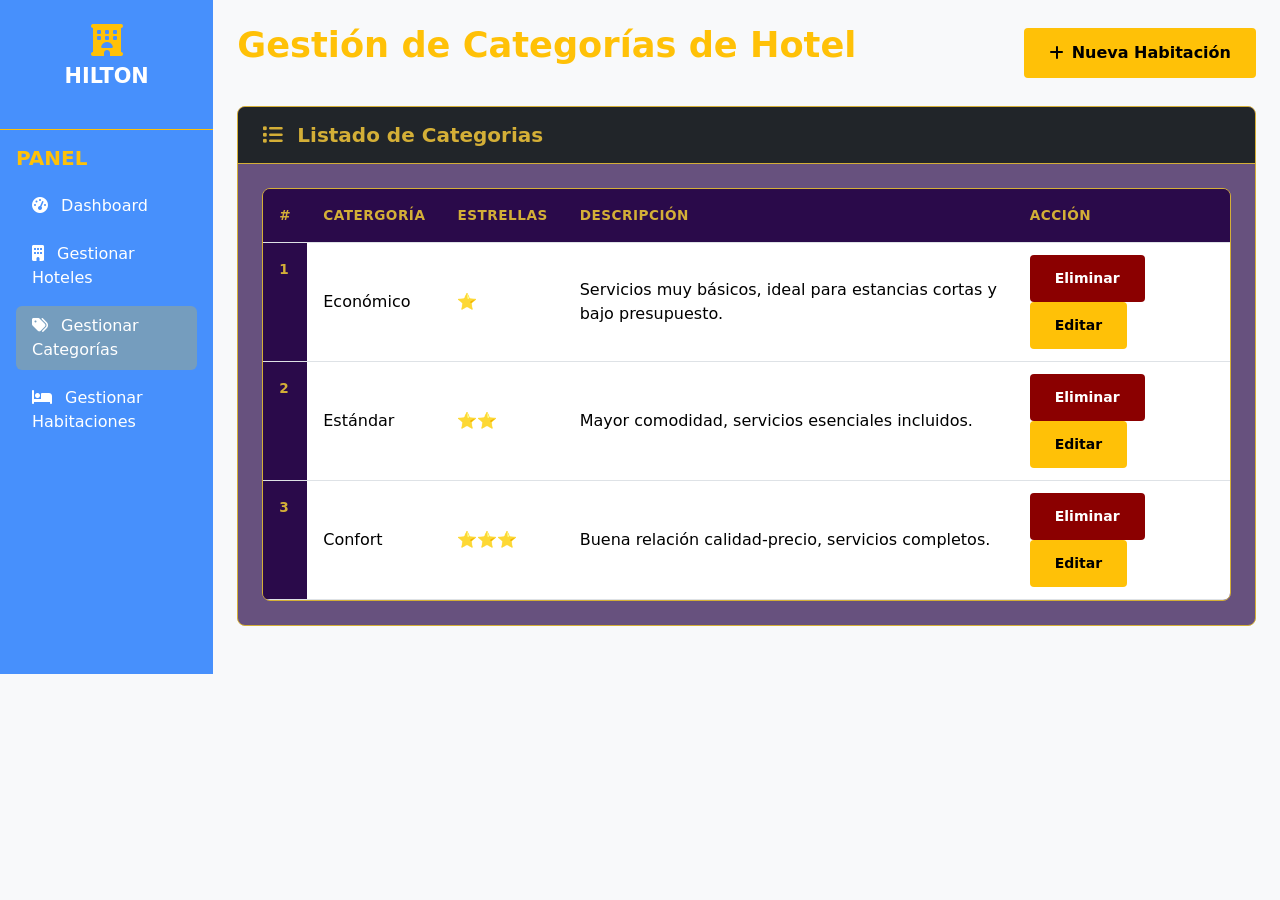
<file: categorias_hotel.html>
<!DOCTYPE html>
<html lang="en">
<head>
    <meta charset="UTF-8">
    <meta name="viewport" content="width=device-width, initial-scale=1.0">
    <title>Gestión de Categorías de Hotel</title>
    <link href="https://cdn.jsdelivr.net/npm/bootstrap@5.3.3/dist/css/bootstrap.min.css" rel="stylesheet">
    <link rel="stylesheet" href="https://cdnjs.cloudflare.com/ajax/libs/font-awesome/6.4.0/css/all.min.css">
    <link rel="stylesheet" href="./css/estilos.css">
</head>
<body class="bg-light">
    <div class="container-fluid">
        <div class="row">
            <!-- Sidebar -->
            <div class="col-md-3 col-lg-2 d-md-block bg-primary bg-opacity-75 p-0">
                <div class="d-flex flex-column h-100">
                    <div class="text-center p-4 border-bottom border-warning">
                        <i class="fas fa-hotel fa-2x text-warning mb-2"></i>
                        <h4 class="text-white">HILTON</h4>
                    </div>
                    
                    <div class="p-3 flex-grow-1">
                        <h5 class="text-warning mb-3">PANEL</h5>
                        <ul class="nav flex-column">
                            <li class="nav-item mb-2">
                                <a class="nav-link text-white" href="./PanelAdministrativo.html">
                                    <i class="fas fa-tachometer-alt me-2"></i> Dashboard
                                </a>
                            </li>
                            <li class="nav-item mb-2">
                                <a class="nav-link text-white" href="./Gestion Hoteles.html">
                                    <i class="fas fa-building me-2"></i> Gestionar Hoteles
                                </a>
                            </li>
                            <li class="nav-item mb-2">
                                <a class="nav-link text-white active bg-warning bg-opacity-25 rounded" href="#">
                                    <i class="fas fa-tags me-2"></i> Gestionar Categorías
                                </a>
                            </li>
                            <li class="nav-item mb-2">
                                <a class="nav-link text-white" href="./habitacion.html">
                                    <i class="fas fa-bed me-2"></i> Gestionar Habitaciones
                                </a>
                            </li>
                        </ul>
                    </div>
                </div>
            </div>

            <!-- Main Content -->
            <div class="col-md-9 col-lg-10 p-4">
                <div class="d-flex justify-content-between align-items-center mb-4">
                    <h1 class="text-warning">Gestión de Categorías de Hotel</h1>
                    <button class="btn btn-warning" data-bs-toggle="modal" data-bs-target="#nuevoHotelModal">
                        <i class="fas fa-plus me-2"></i> Nueva Habitación
                    </button>
                </div>

                <!-- Tabla de Categoria de Hoteles -->
                <div class="card">
                    <div class="card-header bg-dark text-white">
                        <h5 class="mb-0"><i class="fas fa-list me-2"></i> Listado de Categorias</h5>
                    </div>
                    <div class="card-body">
                        <div class="table-responsive">

                            <table class="table">
                            <thead class="thead-dark">
                                <tr>
                                    <th scope="col">#</th>
                                    <th scope="col">Catergoría</th>
                                    <th scope="col">Estrellas</th>
                                    <th scope="col">Descripción</th>
                                    <th scope="col">Acción</th>
                                </tr>
                            </thead>
                            <tbody>
                                <tr>
                                    <th scope="row">1</th>
                                    <td>Económico</td>
                                    <td>⭐</td>
                                    <td>Servicios muy básicos, ideal para estancias cortas y bajo presupuesto.</td>
                                    <td>
                                        <button type="submit" class="btn btn-danger btn-sm">Eliminar</button>
                                        <button type="submit" class="btn btn-warning btn-sm">Editar</button>
                                    </td>
                                </tr>
                                <tr>
                                    <th scope="row">2</th>
                                    <td>Estándar</td>
                                    <td>⭐⭐</td>
                                    <td>Mayor comodidad, servicios esenciales incluidos.</td>
                                    <td>
                                        <button type="submit" class="btn btn-danger btn-sm">Eliminar</button>
                                        <button type="submit" class="btn btn-warning btn-sm">Editar</button>
                                    </td>
                                </tr>
                                <tr>
                                    <th scope="row">3</th>
                                    <td>Confort</td>
                                    <td>⭐⭐⭐</td>
                                    <td>Buena relación calidad-precio, servicios completos.</td>
                                    <td>
                                        <button type="submit" class="btn btn-danger btn-sm">Eliminar</button>
                                        <button type="submit" class="btn btn-warning btn-sm">Editar</button>
                                    </td>
                                </tr>
                            </tbody>
                            </table>
                        </div>                        
                    </div>
                </div>
            </div>
        </div>
    </div>

            <!-- Formulario -->
    <div class="modal fade" id="nuevoHotelModal" tabindex="-1" aria-hidden="true">
        <div class="modal-dialog modal-lg">
            <div class="modal-content">
                <div class="modal-header bg-dark text-white">
                    <h5 class="modal-title">
                        <i class="fas fa-plus-circle me-2"></i> Nueva Habitación
                    </h5>
                    <button type="button" class="btn-close btn-close-white" data-bs-dismiss="modal" aria-label="Close"></button>
                </div>
                <div class="modal-body">
                    <form>
            <div class="mb-3 col-md-5">
                <label for="nombreCategoria" class="form-label">Nombre de Categoría</label>
                <input type="text" class="form-control" id="nombreCategoria" required>
            </div>
            <div class="mb-3 col-md-5">
                <label for="estrellas" class="form-label">Cantidad de Estrellas</label>
                <input type="text" class="form-control" id="cantidadEstrellas" required>
            </div>
            <div class="mb-3">
                <label for="descripcionCategoria" class="form-label">Descripción</label>
                <textarea class="form-control" id="descripcionCategoria" rows="3" required></textarea>
            </div>
        </form>
                </div>
                <div class="modal-footer">
                    <button type="button" class="btn btn-secondary" data-bs-dismiss="modal">
                        <i class="fas fa-times me-1"></i> Cancelar
                    </button>
                    <button type="button" class="btn btn-warning">
                        <i class="fas fa-save me-1"></i> Guardar Hotel
                    </button>
                </div>
            </div>
        </div>
    </div>

<script src="https://cdn.jsdelivr.net/npm/bootstrap@5.3.6/dist/js/bootstrap.bundle.min.js" integrity="sha384-j1CDi7MgGQ12Z7Qab0qlWQ/Qqz24Gc6BM0thvEMVjHnfYGF0rmFCozFSxQBxwHKO" crossorigin="anonymous"></script>
</body>
</html>
</file>
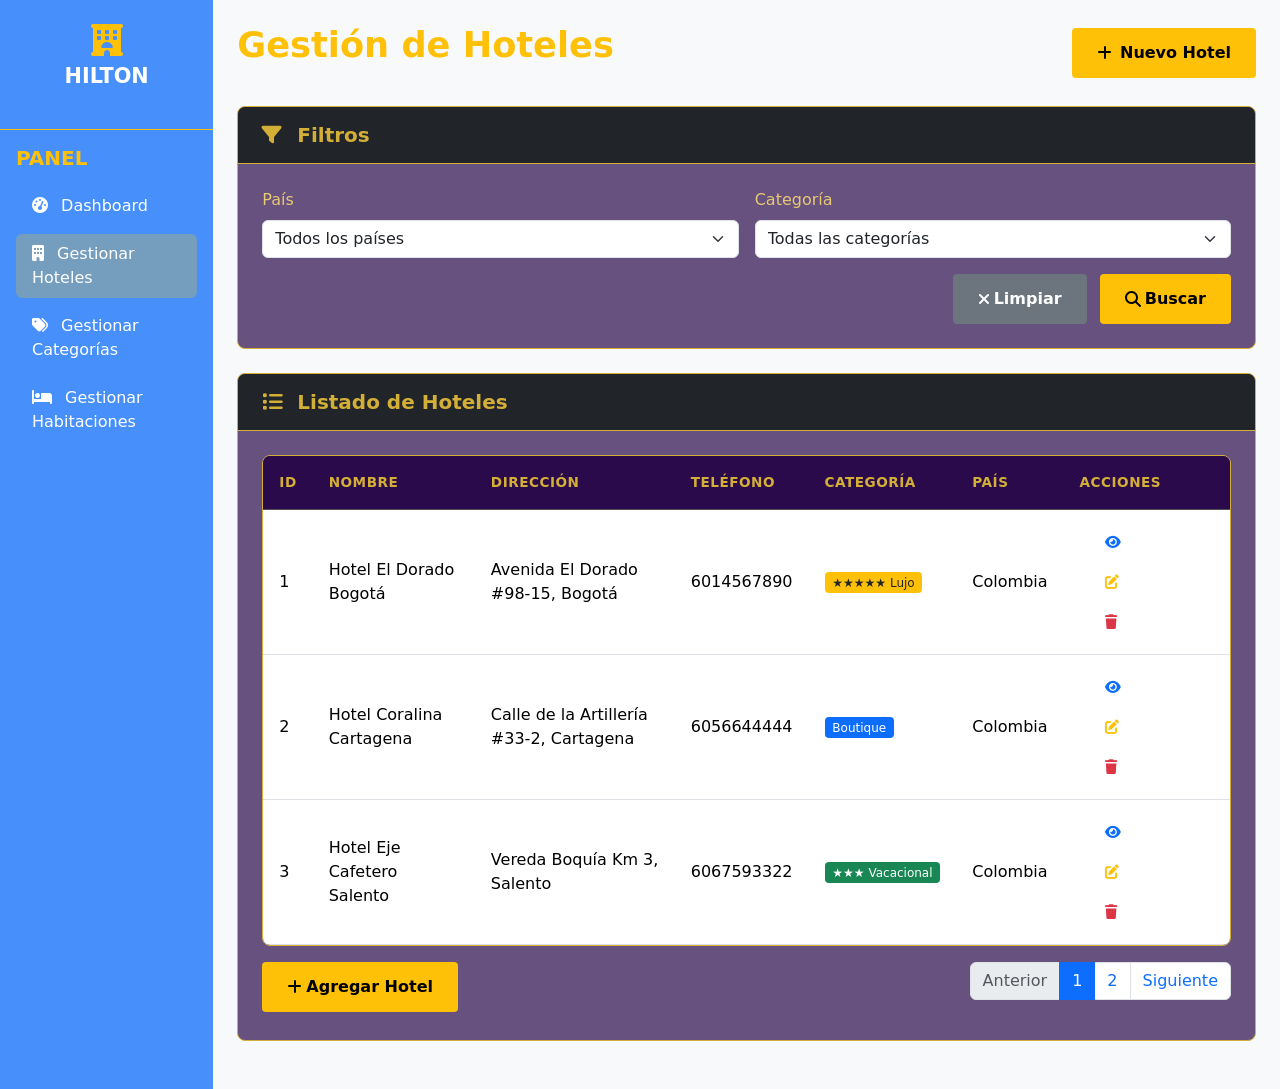
<file: Gestion Hoteles.html>
<!DOCTYPE html>
<html lang="es">
<head>
    <meta charset="UTF-8">
    <meta name="viewport" content="width=device-width, initial-scale=1.0">
    <title>Gestión de Hoteles - Hilton</title>
    <link href="https://cdn.jsdelivr.net/npm/bootstrap@5.3.3/dist/css/bootstrap.min.css" rel="stylesheet">
    <link rel="stylesheet" href="https://cdnjs.cloudflare.com/ajax/libs/font-awesome/6.4.0/css/all.min.css">
    <link rel="stylesheet" href="./css/estilos.css">
</head>
<body class="bg-light">
    <div class="container-fluid">
        <div class="row">
            <!-- Sidebar -->
            <div class="col-md-3 col-lg-2 d-md-block bg-primary bg-opacity-75 p-0">
                <div class="d-flex flex-column h-100">
                    <div class="text-center p-4 border-bottom border-warning">
                        <i class="fas fa-hotel fa-2x text-warning mb-2"></i>
                        <h4 class="text-white">HILTON</h4>
                    </div>
                    
                    <div class="p-3 flex-grow-1">
                        <h5 class="text-warning mb-3">PANEL</h5>
                        <ul class="nav flex-column">
                            <li class="nav-item mb-2">
                                <a class="nav-link text-white" href="./PanelAdministrativo.html">
                                    <i class="fas fa-tachometer-alt me-2"></i> Dashboard
                                </a>
                            </li>
                            <li class="nav-item mb-2">
                                <a class="nav-link text-white active bg-warning bg-opacity-25 rounded" href="#">
                                    <i class="fas fa-building me-2"></i> Gestionar Hoteles
                                </a>
                            </li>
                            <li class="nav-item mb-2">
                                <a class="nav-link text-white" href="./categorias_hotel.html">
                                    <i class="fas fa-tags me-2"></i> Gestionar Categorías
                                </a>
                            </li>
                            <li class="nav-item mb-2">
                                <a class="nav-link text-white" href="./habitacion.html">
                                    <i class="fas fa-bed me-2"></i> Gestionar Habitaciones
                                </a>
                            </li>
                        </ul>
                    </div>
                </div>
            </div>

            <!-- Main Content -->
            <div class="col-md-9 col-lg-10 p-4">
                <div class="d-flex justify-content-between align-items-center mb-4">
                    <h1 class="text-warning">Gestión de Hoteles</h1>
                    <button class="btn btn-warning" data-bs-toggle="modal" data-bs-target="#nuevoHotelModal">
                        <i class="fas fa-plus me-2"></i> Nuevo Hotel
                    </button>
                </div>

                <!-- Filtros -->
                <div class="card mb-4">
                    <div class="card-header bg-dark text-white">
                        <h5 class="mb-0"><i class="fas fa-filter me-2"></i> Filtros</h5>
                    </div>
                    <div class="card-body">
                        <form class="row g-3">
                            <div class="col-md-6">
                                <label for="paisFilter" class="form-label">País</label>
                                <select class="form-select" id="paisFilter">
                                    <option value="" selected>Todos los países</option>
                                    <option value="CO">Colombia</option>
                                    <option value="US">Estados Unidos</option>
                                    <option value="ES">España</option>
                                    <option value="MX">México</option>
                                    <option value="AR">Argentina</option>
                                </select>
                            </div>
                            <div class="col-md-6">
                                <label for="categoriaFilter" class="form-label">Categoría</label>
                                <select class="form-select" id="categoriaFilter">
                                    <option value="" selected>Todas las categorías</option>
                                    <option value="1">Lujo (★★★★★)</option>
                                    <option value="2">Boutique</option>
                                    <option value="3">Business (★★★★)</option>
                                    <option value="4">Vacacional (★★★)</option>
                                </select>
                            </div>
                            <div class="col-12 text-end">
                                <button type="reset" class="btn btn-secondary me-2">
                                    <i class="fas fa-times me-1"></i> Limpiar
                                </button>
                                <button type="submit" class="btn btn-warning">
                                    <i class="fas fa-search me-1"></i> Buscar
                                </button>
                            </div>
                        </form>
                    </div>
                </div>

                <!-- Tabla de Hoteles -->
                <div class="card">
                    <div class="card-header bg-dark text-white">
                        <h5 class="mb-0"><i class="fas fa-list me-2"></i> Listado de Hoteles</h5>
                    </div>
                    <div class="card-body">
                        <div class="table-responsive">
                            <table class="table table-hover">
                                <thead class="table-dark">
                                    <tr>
                                        <th>ID</th>
                                        <th>Nombre</th>
                                        <th>Dirección</th>
                                        <th>Teléfono</th>
                                        <th>Categoría</th>
                                        <th>País</th>
                                        <th>Acciones</th>
                                    </tr>
                                </thead>
                                <tbody>
                                    <tr>
                                        <td>1</td>
                                        <td>Hotel El Dorado Bogotá</td>
                                        <td>Avenida El Dorado #98-15, Bogotá</td>
                                        <td>6014567890</td>
                                        <td><span class="badge bg-warning text-dark">★★★★★ Lujo</span></td>
                                        <td>Colombia</td>
                                        <td>
                                            <button class="btn btn-sm btn-outline-primary">
                                                <i class="fas fa-eye"></i>
                                            </button>
                                            <button class="btn btn-sm btn-outline-warning">
                                                <i class="fas fa-edit"></i>
                                            </button>
                                            <button class="btn btn-sm btn-outline-danger">
                                                <i class="fas fa-trash"></i>
                                            </button>
                                        </td>
                                    </tr>
                                    <tr>
                                        <td>2</td>
                                        <td>Hotel Coralina Cartagena</td>
                                        <td>Calle de la Artillería #33-2, Cartagena</td>
                                        <td>6056644444</td>
                                        <td><span class="badge bg-primary">Boutique</span></td>
                                        <td>Colombia</td>
                                        <td>
                                            <button class="btn btn-sm btn-outline-primary">
                                                <i class="fas fa-eye"></i>
                                            </button>
                                            <button class="btn btn-sm btn-outline-warning">
                                                <i class="fas fa-edit"></i>
                                            </button>
                                            <button class="btn btn-sm btn-outline-danger">
                                                <i class="fas fa-trash"></i>
                                            </button>
                                        </td>
                                    </tr>
                                    <tr>
                                        <td>3</td>
                                        <td>Hotel Eje Cafetero Salento</td>
                                        <td>Vereda Boquía Km 3, Salento</td>
                                        <td>6067593322</td>
                                        <td><span class="badge bg-success">★★★ Vacacional</span></td>
                                        <td>Colombia</td>
                                        <td>
                                            <button class="btn btn-sm btn-outline-primary">
                                                <i class="fas fa-eye"></i>
                                            </button>
                                            <button class="btn btn-sm btn-outline-warning">
                                                <i class="fas fa-edit"></i>
                                            </button>
                                            <button class="btn btn-sm btn-outline-danger">
                                                <i class="fas fa-trash"></i>
                                            </button>
                                        </td>
                                    </tr>
                                </tbody>
                            </table>
                        </div>
                        
                        <div class="d-flex justify-content-between mt-3">
                            <div>
                                <button class="btn btn-warning" data-bs-toggle="modal" data-bs-target="#nuevoHotelModal">
                                    <i class="fas fa-plus me-1"></i> Agregar Hotel
                                </button>
                            </div>
                            <nav>
                                <ul class="pagination">
                                    <li class="page-item disabled">
                                        <a class="page-link" href="#">Anterior</a>
                                    </li>
                                    <li class="page-item active"><a class="page-link" href="#">1</a></li>
                                    <li class="page-item"><a class="page-link" href="#">2</a></li>
                                    <li class="page-item">
                                        <a class="page-link" href="#">Siguiente</a>
                                    </li>
                                </ul>
                            </nav>
                        </div>
                    </div>
                </div>
            </div>
        </div>
    </div>

    <!-- Modal Nuevo Hotel -->
    <div class="modal fade" id="nuevoHotelModal" tabindex="-1" aria-hidden="true">
        <div class="modal-dialog modal-lg">
            <div class="modal-content">
                <div class="modal-header bg-dark text-white">
                    <h5 class="modal-title">
                        <i class="fas fa-plus-circle me-2"></i> Nuevo Hotel
                    </h5>
                    <button type="button" class="btn-close btn-close-white" data-bs-dismiss="modal" aria-label="Close"></button>
                </div>
                <div class="modal-body">
                    <form class="row g-3">
                        <div class="col-md-6">
                            <label for="nombreHotel" class="form-label">Nombre</label>
                            <input type="text" class="form-control" id="nombreHotel" required>
                        </div>
                        <div class="col-md-6">
                            <label for="direccionHotel" class="form-label">Dirección</label>
                            <input type="text" class="form-control" id="direccionHotel" required>
                        </div>
                        <div class="col-md-4">
                            <label for="telefonoHotel" class="form-label">Teléfono</label>
                            <input type="tel" class="form-control" id="telefonoHotel" required>
                        </div>
                        <div class="col-md-4">
                            <label for="anioHotel" class="form-label">Año de Construcción</label>
                            <input type="number" class="form-control" id="anioHotel" min="1900" max="2099">
                        </div>
                        <div class="col-md-4">
                            <label for="paisHotel" class="form-label">País</label>
                            <select class="form-select" id="paisHotel" required>
                                <option value="" selected disabled>Seleccionar país</option>
                                <option value="CO">Colombia</option>
                                <option value="US">Estados Unidos</option>
                                <option value="ES">España</option>
                                <option value="MX">México</option>
                                <option value="AR">Argentina</option>
                            </select>
                        </div>
                        <div class="col-md-12">
                            <label for="categoriaHotel" class="form-label">Categoría</label>
                            <select class="form-select" id="categoriaHotel" required>
                                <option value="" selected disabled>Seleccionar categoría</option>
                                <option value="1">★★★★★ Lujo</option>
                                <option value="2">Boutique</option>
                                <option value="3">★★★★ Business</option>
                                <option value="4">★★★ Vacacional</option>
                            </select>
                        </div>
                    </form>
                </div>
                <div class="modal-footer">
                    <button type="button" class="btn btn-secondary" data-bs-dismiss="modal">
                        <i class="fas fa-times me-1"></i> Cancelar
                    </button>
                    <button type="button" class="btn btn-warning">
                        <i class="fas fa-save me-1"></i> Guardar Hotel
                    </button>
                </div>
            </div>
        </div>
    </div>

    <script src="https://cdn.jsdelivr.net/npm/bootstrap@5.3.3/dist/js/bootstrap.bundle.min.js"></script>
</body>
</html>
</file>
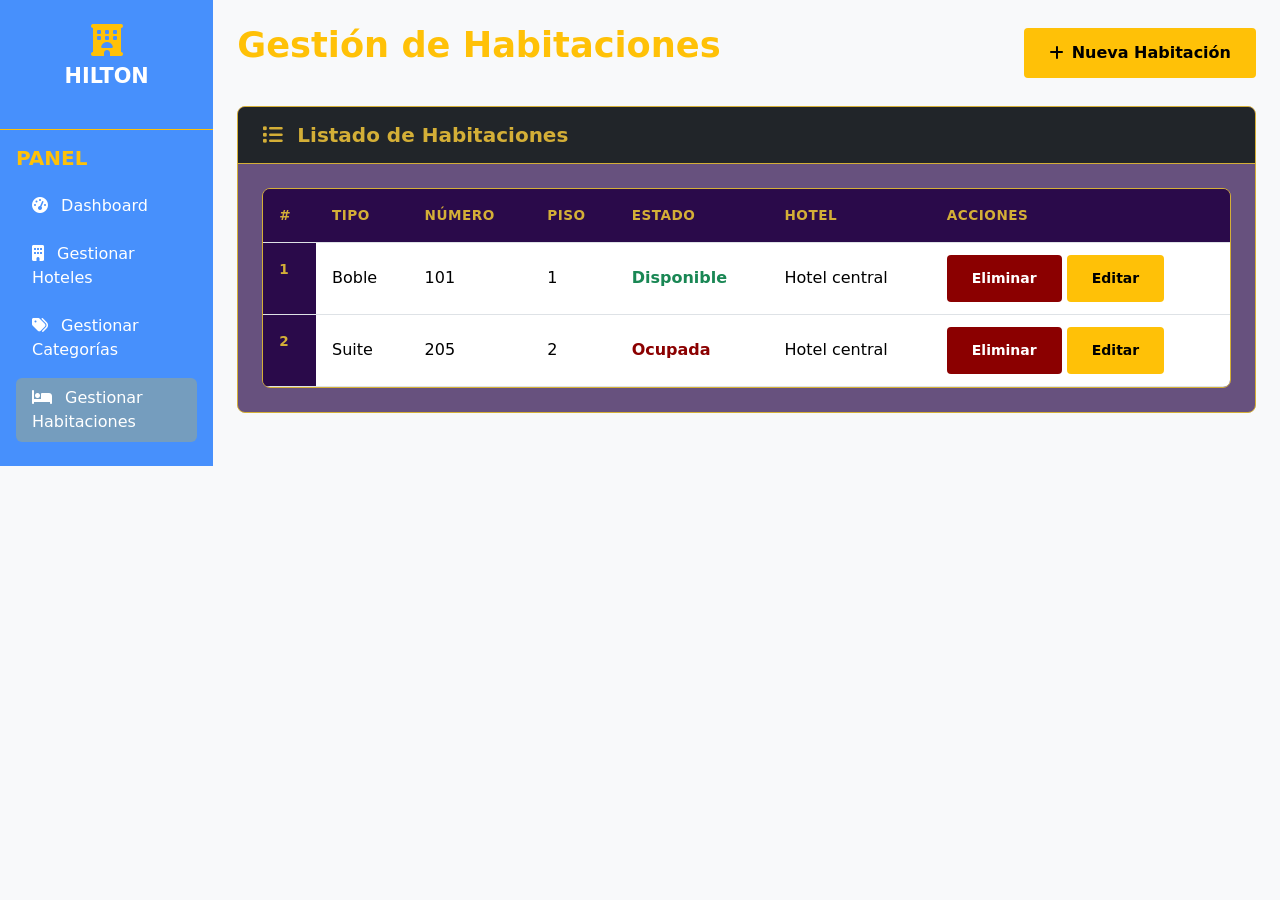
<file: habitacion.html>
<!DOCTYPE html>
<html lang="en">
<head>
    <meta charset="UTF-8">
    <meta name="viewport" content="width=device-width, initial-scale=1.0">
    <title>Gestión de Categorías de Hotel</title>
    <link href="https://cdn.jsdelivr.net/npm/bootstrap@5.3.3/dist/css/bootstrap.min.css" rel="stylesheet">
    <link rel="stylesheet" href="https://cdnjs.cloudflare.com/ajax/libs/font-awesome/6.4.0/css/all.min.css">
    <link rel="stylesheet" href="./css/estilos.css">
</head>
<body class="bg-light">
    <div class="container-fluid">
        <div class="row">
            <!-- Sidebar -->
            <div class="col-md-3 col-lg-2 d-md-block bg-primary bg-opacity-75 p-0">
                <div class="d-flex flex-column h-100">
                    <div class="text-center p-4 border-bottom border-warning">
                        <i class="fas fa-hotel fa-2x text-warning mb-2"></i>
                        <h4 class="text-white">HILTON</h4>
                    </div>
                    
                    <div class="p-3 flex-grow-1">
                        <h5 class="text-warning mb-3">PANEL</h5>
                        <ul class="nav flex-column">
                            <li class="nav-item mb-2">
                                <a class="nav-link text-white" href="./PanelAdministrativo.html">
                                    <i class="fas fa-tachometer-alt me-2"></i> Dashboard
                                </a>
                            </li>
                            <li class="nav-item mb-2">
                                <a class="nav-link text-white" href="./Gestion Hoteles.html">
                                    <i class="fas fa-building me-2"></i> Gestionar Hoteles
                                </a>
                            </li>
                            <li class="nav-item mb-2">
                                <a class="nav-link text-white" href="./categorias_hotel.html">
                                    <i class="fas fa-tags me-2"></i> Gestionar Categorías
                                </a>
                            </li>
                            <li class="nav-item mb-2">
                                <a class="nav-link text-white active bg-warning bg-opacity-25 rounded" href="#">
                                    <i class="fas fa-bed me-2"></i> Gestionar Habitaciones
                                </a>
                            </li>
                        </ul>
                    </div>
                </div>
            </div>

            <!-- Main Content -->
            <div class="col-md-9 col-lg-10 p-4">
                <div class="d-flex justify-content-between align-items-center mb-4">
                    <h1 class="text-warning">Gestión de Habitaciones</h1>
                    <button class="btn btn-warning" data-bs-toggle="modal" data-bs-target="#nuevoHotelModal">
                        <i class="fas fa-plus me-2"></i> Nueva Habitación
                    </button>
                </div>

                <!-- Tabla de Habitaciones -->
                <div class="card">
                    <div class="card-header bg-dark text-white">
                        <h5 class="mb-0"><i class="fas fa-list me-2"></i> Listado de Habitaciones</h5>
                    </div>
                    <div class="card-body">
                        <div class="table-responsive">
                            <table class="table">
                            <thead class="thead-dark">
                                <tr>
                                    <th scope="col">#</th>
                                    <th scope="col">Tipo</th>
                                    <th scope="col">Número</th>
                                    <th scope="col">Piso</th>
                                    <th scope="col">Estado</th>
                                    <th scope="col">Hotel</th>
                                    <th scope="col">Acciones</th>
                                </tr>
                            </thead>
                            <tbody>
                                <tr>
                                    <th scope="row">1</th>
                                    <td>Boble</td>
                                    <td>101</td>
                                    <td>1</td>
                                    <td class="text-success fw-bold">Disponible</td>
                                    <td>Hotel central</td>
                                    <td>
                                        <button type="submit" class="btn btn-danger btn-sm">Eliminar</button>
                                        <button type="submit" class="btn btn-warning btn-sm">Editar</button>
                                    </td>
                                </tr>
                                <tr>
                                    <th scope="row">2</th>
                                    <td>Suite</td>
                                    <td>205</td>
                                    <td>2</td>
                                    <td class="text-danger fw-bold">Ocupada</td>
                                    <td>Hotel central</td>
                                    <td>
                                        <button type="submit" class="btn btn-danger btn-sm">Eliminar</button>
                                        <button type="submit" class="btn btn-warning btn-sm">Editar</button>
                                    </td>
                                </tr>
                            </tbody>
                            </table>
                        </div>
                        
                    </div>
                </div>
            </div>
        </div>
    </div>

        <!-- Formulario -->
    <div class="modal fade" id="nuevoHotelModal" tabindex="-1" aria-hidden="true">
        <div class="modal-dialog modal-lg">
            <div class="modal-content">
                <div class="modal-header bg-dark text-white">
                    <h5 class="modal-title">
                        <i class="fas fa-plus-circle me-2"></i> Nueva Habitación
                    </h5>
                    <button type="button" class="btn-close btn-close-white" data-bs-dismiss="modal" aria-label="Close"></button>
                </div>
                <div class="modal-body">
                    <form>
                        <div class="row">            
                            <div class="mb-3 col-md-4">
                            <label for="tipo" class="form-label">Tipo</label>
                            <input type="text" class="form-control" id="tipo" required>
                        </div>
                        <div class="mb-3 col-md-4">
                            <label for="numeroHabitacion" class="form-label">Numero de Habitación</label>
                            <input type="text" class="form-control" id="numeroHabitacion" required>
                        </div>  
                        <div class="mb-3 col-md-4">
                            <label for="piso" class="form-label">Piso</label>
                            <input type="text" class="form-control" id="piso" required>
                        </div>
                        <div class="mb-3 col-md-4">
                            <label class="form-label">Estado</label>
                            <select class="form-select" required>
                                <option value="disponible">Disponible</option>
                                <option value="ocupada">Ocupada</option>
                            </select>
                        </div>
                        <div class="mb-3 col-md-4">
                            <label class="form-label">Hotel</label>
                            <select class="form-select" required>
                                <option>Hotel central</option>
                                <option>Hotel Boutique</option>
                            </select>
                        </div>
                    </div>
        </form>
                </div>
                <div class="modal-footer">
                    <button type="button" class="btn btn-secondary" data-bs-dismiss="modal">
                        <i class="fas fa-times me-1"></i> Cancelar
                    </button>
                    <button type="button" class="btn btn-warning">
                        <i class="fas fa-save me-1"></i> Guardar Hotel
                    </button>
                </div>
            </div>
        </div>
    </div>

    <!-- formulario para crear/editar -->
    <div id="formularioHabitacion"  class="card p-4 mt-4" style="display: none;">
        <h4>Nueva Habitación</h4>
        <form>
            <div class="row">            
                <div class="mb-3 col-md-4">
                    <label for="tipo" class="form-label">Tipo</label>
                    <input type="text" class="form-control" id="tipo" required>
                </div>
                <div class="mb-3 col-md-4">
                    <label for="numeroHabitacion" class="form-label">Numero de Habitación</label>
                    <input type="text" class="form-control" id="numeroHabitacion" required>
                </div>  
                <div class="mb-3 col-md-4">
                    <label for="piso" class="form-label">Piso</label>
                    <input type="text" class="form-control" id="piso" required>
                </div>
                    <div class="mb-3 col-md-4">
                        <label class="form-label">Estado</label>
                        <select class="form-select" required>
                            <option value="disponible">Disponible</option>
                            <option value="ocupada">Ocupada</option>
                        </select>
                    </div>
                    <div class="mb-3 col-md-4">
                        <label class="form-label">Hotel</label>
                        <select class="form-select" required>
                            <option>Hotel central</option>
                            <option>Hotel Boutique</option>
                        </select>
                    </div>
                </div>
            <button type="submit" class="btn btn-success">Guardar</button>
            <button type="button" class="btn btn-secondary" onclick="ocultarFormulario()">Cancelar</button>
        </form>
    </div>

        
<script src="https://cdn.jsdelivr.net/npm/bootstrap@5.3.6/dist/js/bootstrap.bundle.min.js" integrity="sha384-j1CDi7MgGQ12Z7Qab0qlWQ/Qqz24Gc6BM0thvEMVjHnfYGF0rmFCozFSxQBxwHKO" crossorigin="anonymous"></script>
</body>
</html>
</file>
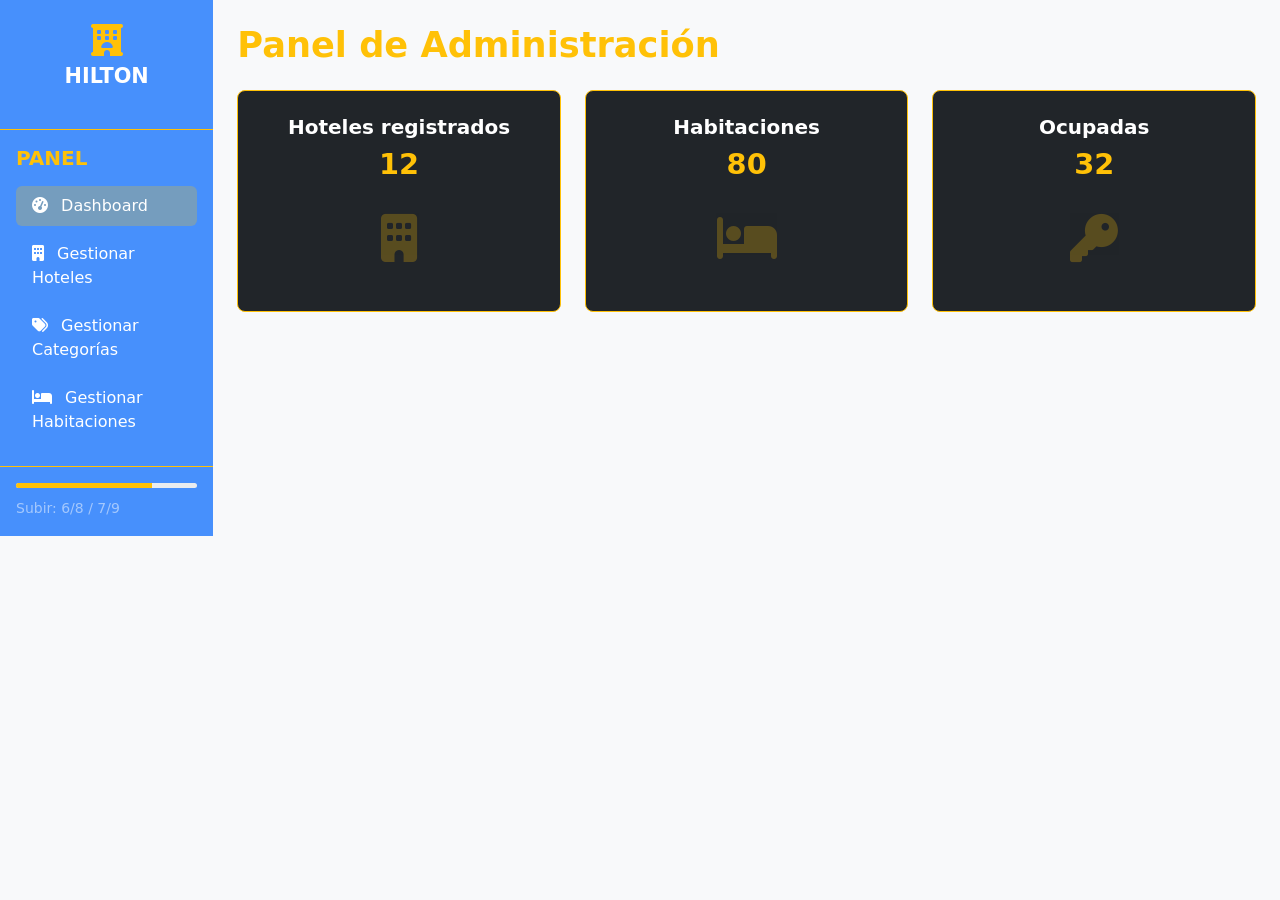
<file: PanelAdministrativo.html>
<!DOCTYPE html>
<html lang="es">
<head>
    <meta charset="UTF-8">
    <meta name="viewport" content="width=device-width, initial-scale=1.0">
    <title>Panel de Administración - Hilton</title>
    <link href="https://cdn.jsdelivr.net/npm/bootstrap@5.3.3/dist/css/bootstrap.min.css" rel="stylesheet">
    <link rel="stylesheet" href="https://cdnjs.cloudflare.com/ajax/libs/font-awesome/6.4.0/css/all.min.css">
    <link rel="stylesheet" href="./css/estilos.css">
</head>
<body class="bg-light">

    <div class="container-fluid">
        <div class="row">
            <!-- Sidebar -->
            <div class="col-md-3 col-lg-2 d-md-block bg-primary bg-opacity-75 p-0">
                <div class="d-flex flex-column h-100">
                    <div class="text-center p-4 border-bottom border-warning">
                        <i class="fas fa-hotel fa-2x text-warning mb-2"></i>
                        <h4 class="text-white">HILTON</h4>
                    </div>
                    
                    <div class="p-3 flex-grow-1">
                        <h5 class="text-warning mb-3">PANEL</h5>
                        <ul class="nav flex-column">
                            <li class="nav-item mb-2">
                                <a class="nav-link text-white active bg-warning bg-opacity-25 rounded" href="#">
                                    <i class="fas fa-tachometer-alt me-2"></i> Dashboard
                                </a>
                            </li>
                            <li class="nav-item mb-2">
                                <a class="nav-link text-white" href="./Gestion Hoteles.html">
                                    <i class="fas fa-building me-2"></i> Gestionar Hoteles
                                </a>
                            </li>
                            <li class="nav-item mb-2">
                                <a class="nav-link text-white" href="./categorias_hotel.html">
                                    <i class="fas fa-tags me-2"></i> Gestionar Categorías
                                </a>
                            </li>
                            <li class="nav-item mb-2">
                                <a class="nav-link text-white" href="./habitacion.html">
                                    <i class="fas fa-bed me-2"></i> Gestionar Habitaciones
                                </a>
                            </li>
                        </ul>
                    </div>
                    
                    <div class="p-3 border-top border-warning">
                        <div class="progress mb-2" style="height: 5px;">
                            <div class="progress-bar bg-warning" style="width: 75%"></div>
                        </div>
                        <small class="text-white-50">Subir: 6/8 / 7/9</small>
                    </div>
                </div>
            </div>

            <!-- Main Content -->
            <div class="col-md-9 col-lg-10 p-4">
                <h1 class="text-warning mb-4">Panel de Administración</h1>
                
                <!-- Stats Cards -->
                <div class="row g-4 mb-4">
                    <div class="col-md-4">
                        <div class="card bg-dark border-warning h-100">
                            <div class="card-body text-center">
                                <h5 class="card-title text-white">Hoteles registrados</h5>
                                <h2 class="text-warning">12</h2>
                                <i class="fas fa-building fa-3x text-warning opacity-25 mt-3"></i>
                            </div>
                        </div>
                    </div>
                    
                    <div class="col-md-4">
                        <div class="card bg-dark border-warning h-100">
                            <div class="card-body text-center">
                                <h5 class="card-title text-white">Habitaciones</h5>
                                <h2 class="text-warning">80</h2>
                                <i class="fas fa-bed fa-3x text-warning opacity-25 mt-3"></i>
                            </div>
                        </div>
                    </div>
                    
                    <div class="col-md-4">
                        <div class="card bg-dark border-warning h-100">
                            <div class="card-body text-center">
                                <h5 class="card-title text-white">Ocupadas</h5>
                                <h2 class="text-warning">32</h2>
                                <i class="fas fa-key fa-3x text-warning opacity-25 mt-3"></i>
                            </div>
                        </div>
                    </div>
                </div>
    
            </div>
        </div>
    </div>

    <script src="https://cdn.jsdelivr.net/npm/bootstrap@5.3.3/dist/js/bootstrap.bundle.min.js"></script>
</body>
</html>
</file>
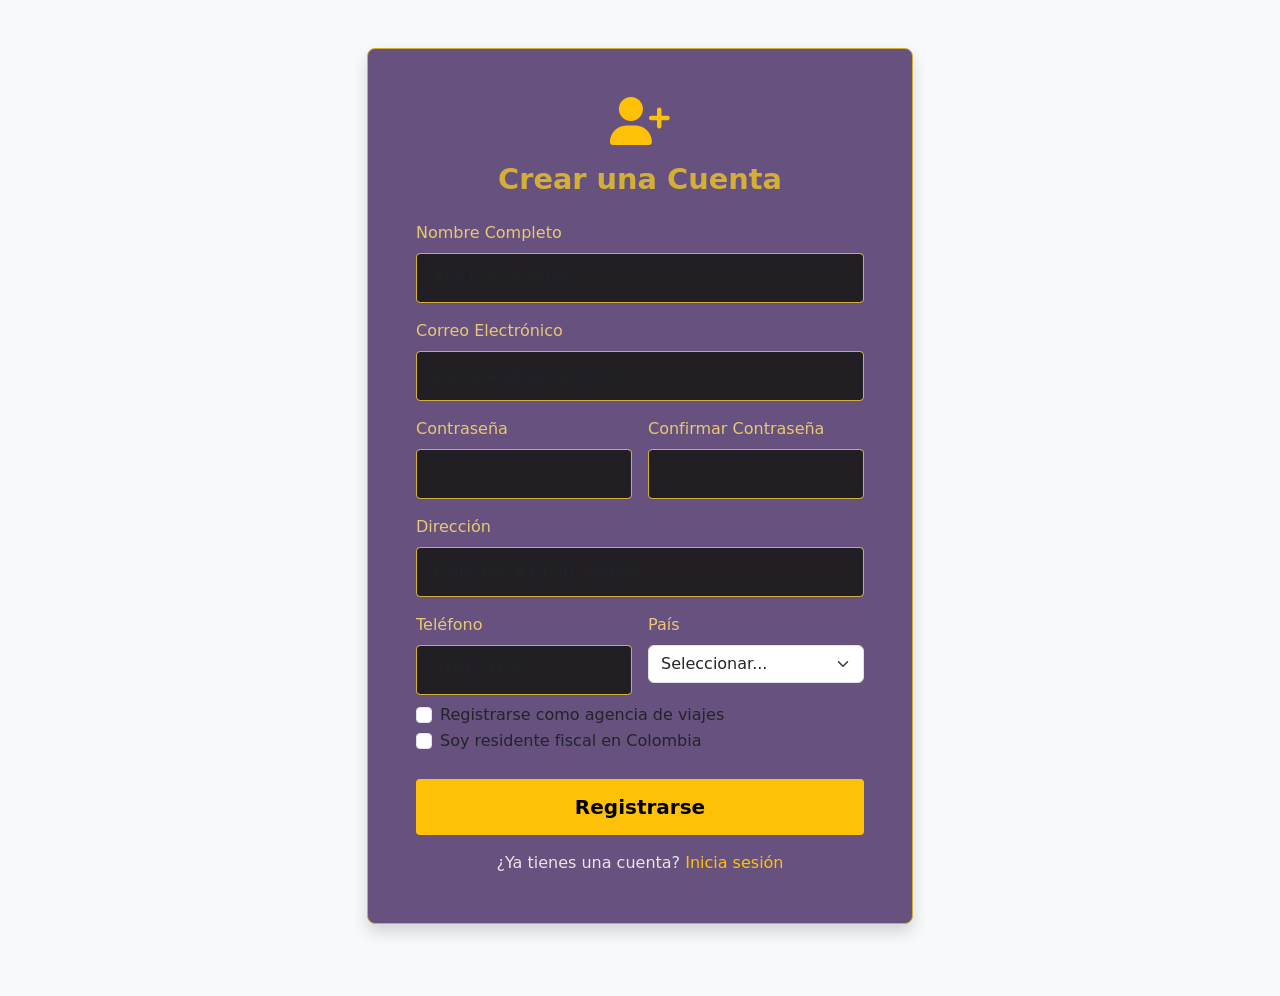
<file: register.html>
<!DOCTYPE html>
<html lang="es">
<head>
    <meta charset="UTF-8">
    <meta name="viewport" content="width=device-width, initial-scale=1.0">
    <title>Hilton Hotels - Registro</title>
    <link href="https://cdn.jsdelivr.net/npm/bootstrap@5.3.3/dist/css/bootstrap.min.css" rel="stylesheet">
    <link rel="stylesheet" href="https://cdnjs.cloudflare.com/ajax/libs/font-awesome/6.4.0/css/all.min.css">
    <link rel="stylesheet" href="./css/estilos.css">
</head>
<body class="bg-light">
    <div class="container py-5">
        <div class="row justify-content-center">
            <div class="col-md-8 col-lg-6">
                <div class="card shadow">
                    <div class="card-body p-4 p-md-5">
                        <div class="text-center mb-4">
                            <i class="fas fa-user-plus fa-3x text-warning"></i>
                            <h2 class="mt-3">Crear una Cuenta</h2>
                        </div>
                        
                        <form class="row g-3">
                            <div class="col-12">
                                <label for="nombre" class="form-label">Nombre Completo</label>
                                <input type="text" class="form-control" id="nombre" placeholder="Ana García Pérez" required>
                            </div>
                            <div class="col-12">
                                <label for="email" class="form-label">Correo Electrónico</label>
                                <input type="email" class="form-control" id="email" placeholder="su-correo@ejemplo.com" required>
                            </div>
                            
                            <div class="col-md-6">
                                <label for="password" class="form-label">Contraseña</label>
                                <input type="password" class="form-control" id="password" required>
                            </div>
                            <div class="col-md-6">
                                <label for="confirmPassword" class="form-label">Confirmar Contraseña</label>
                                <input type="password" class="form-control" id="confirmPassword" required>
                            </div>
                            
                            
                            <div class="col-12">
                                <label for="direccion" class="form-label">Dirección</label>
                                <input type="text" class="form-control" id="direccion" placeholder="Calle 100 #19-50, Bogotá">
                            </div>
                            
                           
                            <div class="col-md-6">
                                <label for="telefono" class="form-label">Teléfono</label>
                                <input type="tel" class="form-control" id="telefono" placeholder="3101234567">
                            </div>
                            <div class="col-md-6">
                                <label for="pais" class="form-label">País</label>
                                <select id="pais" class="form-select" required>
                                    <option value="" selected disabled>Seleccionar...</option>
                                    <option value="CO">Colombia</option>
                                    <option value="US">Estados Unidos</option>
                                    <option value="AR">Argentina</option>
                                    <option value="ES">España</option>
                                    <option value="MX">México</option>
                                </select>
                            </div>
                            
                            <div class="col-12 mt-2">
                                <div class="form-check">
                                    <input class="form-check-input" type="checkbox" id="esAgencia">
                                    <label class="form-check-label" for="esAgencia">
                                        Registrarse como agencia de viajes
                                    </label>
                                </div>
                                <div class="form-check">
                                    <input class="form-check-input" type="checkbox" id="residenciaFiscal">
                                    <label class="form-check-label" for="residenciaFiscal">
                                        Soy residente fiscal en Colombia
                                    </label>
                                </div>
                            </div>
                            
                            <div class="col-12 d-grid mt-4">
                                <button type="submit" class="btn btn-warning btn-lg">Registrarse</button>
                            </div>
                            
                            
                            <div class="text-center mt-3">
                                <p class="mb-0">¿Ya tienes una cuenta? <a href="/vista_login.html" class="text-warning text-decoration-none">Inicia sesión</a></p>
                            </div>
                        </form>
                    </div>
                </div>
            </div>
        </div>
    </div>

    <script src="https://cdn.jsdelivr.net/npm/bootstrap@5.3.3/dist/js/bootstrap.bundle.min.js"></script>
</body>
</html>
</file>
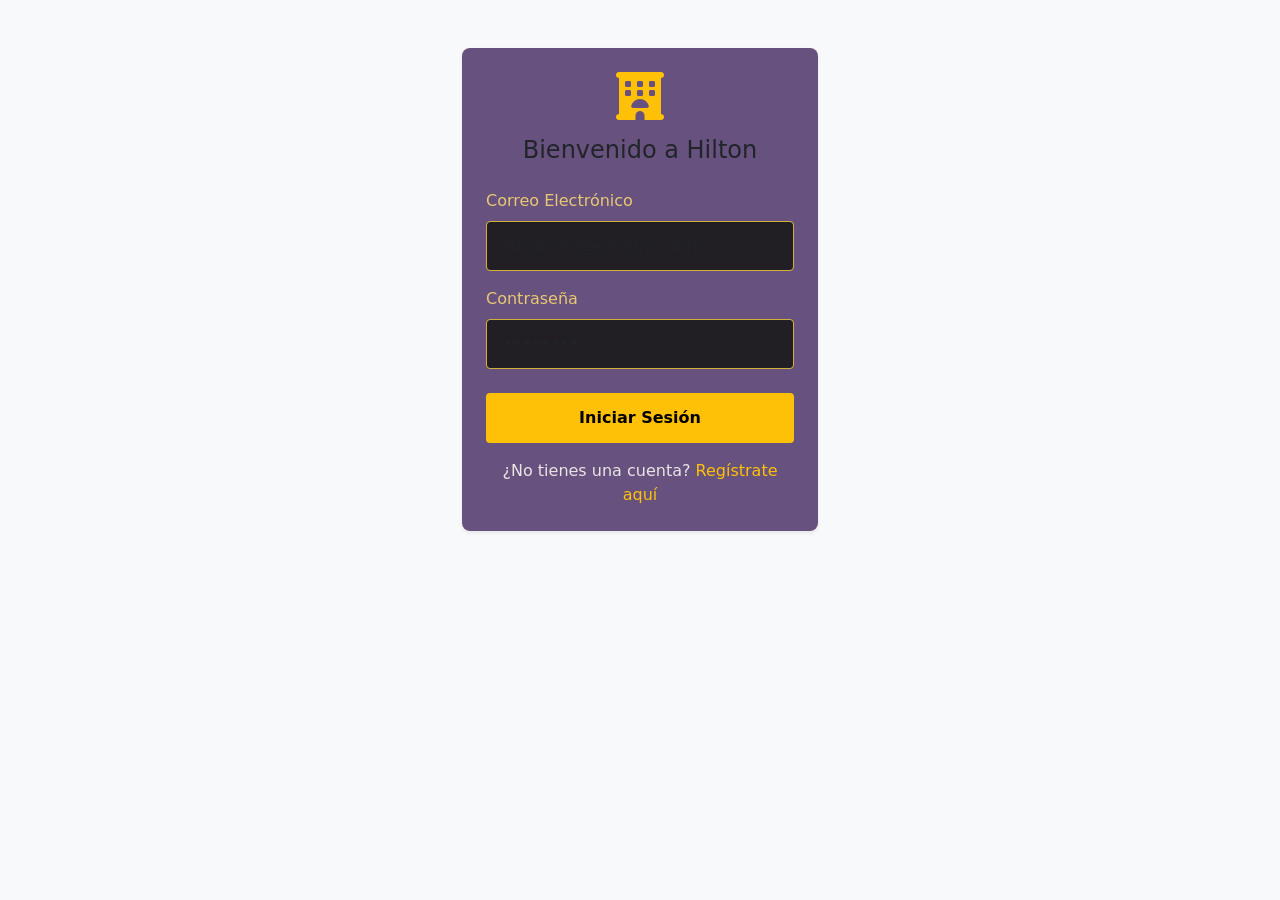
<file: vista_login.html>
<!DOCTYPE html>
<html lang="es">
<head>
    <meta charset="UTF-8">
    <meta name="viewport" content="width=device-width, initial-scale=1.0">
    <title>Hilton Hotels - Iniciar Sesión</title>
    <link href="https://cdn.jsdelivr.net/npm/bootstrap@5.3.3/dist/css/bootstrap.min.css" rel="stylesheet">
    <link rel="stylesheet" href="https://cdnjs.cloudflare.com/ajax/libs/font-awesome/6.4.0/css/all.min.css">
    <link rel="stylesheet" href="./css/estilos.css">
</head>
<body class="bg-light">
    <div class="container py-5">
        <div class="row justify-content-center">
            <div class="col-md-6 col-lg-4">
                <div class="card shadow-sm border-0">
                    <div class="card-body p-4">
                        <div class="text-center mb-4">
                            <i class="fas fa-hotel fa-3x text-warning mb-3"></i>
                            <h2 class="h4">Bienvenido a Hilton</h2>
                        </div>
                        
                        <form>
                            <div class="mb-3">
                                <label for="email" class="form-label">Correo Electrónico</label>
                                <input type="email" class="form-control" id="email" placeholder="su-correo@ejemplo.com" required>
                            </div>
                            
                            <div class="mb-4">
                                <label for="password" class="form-label">Contraseña</label>
                                <input type="password" class="form-control" id="password" placeholder="••••••••" required>
                            </div>
                            
                            <div class="d-grid mb-3">
                                <button type="submit" class="btn btn-warning">Iniciar Sesión</button>
                            </div>
                            
                            <div class="text-center">
                                <p class="mb-0">¿No tienes una cuenta? <a href="/register.html" class="text-warning text-decoration-none">Regístrate aquí</a></p>
                            </div>
                        </form>
                    </div>
                </div>
            </div>
        </div>
    </div>

    <script src="https://cdn.jsdelivr.net/npm/bootstrap@5.3.3/dist/js/bootstrap.bundle.min.js"></script>
</body>
</html>
</file>
<file: css/estilos.css>
/* Paleta de colores Hilton mejorada */
:root {
  --hilton-black: #121212;
  --hilton-dark-purple: #2a0a4a;
  --hilton-gold: #d4af37;
  --hilton-gold-light: #e8c873;
  --hilton-red: #8b0000;
  --hilton-light: #f8f5f0;
  --hilton-gray: #6c757d;
}

/* Reset y estilos base */
* {
  box-sizing: border-box;
  margin: 0;
  padding: 0;
}

html {
  font-size: 16px;
}

body {
  font-family: 'Segoe UI', system-ui, -apple-system, sans-serif;
  background-color: var(--hilton-black);
  color: var(--hilton-light);
  min-height: 100vh;
  line-height: 1.5;
  display: flex;
  flex-direction: column;
}

/* Tipografía mejorada */
h1, h2, h3, h4, h5, h6 {
  color: var(--hilton-gold);
  font-weight: 600;
  margin-bottom: 1rem;
  line-height: 1.2;
}

h1 { font-size: 2.2rem; }
h2 { font-size: 1.8rem; }
h3 { font-size: 1.5rem; }
h4 { font-size: 1.3rem; }

p {
  margin-bottom: 1rem;
  color: rgba(248, 245, 240, 0.9);
}

/* Layout principal */
.main-container {
  display: flex;
  min-height: 100vh;
}

/* Sidebar mejorado */
.sidebar {
  width: 250px;
  background-color: var(--hilton-dark-purple);
  padding: 1.5rem 1rem;
  flex-shrink: 0;
  border-right: 1px solid var(--hilton-gold);
}

.sidebar-brand {
  display: flex;
  align-items: center;
  justify-content: center;
  margin-bottom: 2rem;
  padding-bottom: 1.5rem;
  border-bottom: 1px solid rgba(212, 175, 55, 0.3);
}

.sidebar-nav {
  list-style: none;
}

.sidebar-nav .nav-item {
  margin-bottom: 0.5rem;
}

.sidebar-nav .nav-link {
  display: flex;
  align-items: center;
  padding: 0.75rem 1rem;
  color: var(--hilton-light);
  text-decoration: none;
  border-radius: 4px;
  transition: all 0.2s ease;
}

.sidebar-nav .nav-link i {
  margin-right: 0.75rem;
  width: 1.25rem;
  text-align: center;
}

.sidebar-nav .nav-link:hover {
  background-color: rgba(212, 175, 55, 0.1);
  color: var(--hilton-gold-light);
}

.sidebar-nav .nav-link.active {
  background-color: var(--hilton-red);
  color: white;
  font-weight: 500;
}

.sidebar-footer {
  margin-top: auto;
  padding-top: 1.5rem;
  border-top: 1px solid rgba(212, 175, 55, 0.3);
}

/* Contenido principal */
.main-content {
  flex-grow: 1;
  padding: 2rem;
  background-color: rgba(18, 18, 18, 0.95);
}

/* Header */
.content-header {
  display: flex;
  justify-content: space-between;
  align-items: center;
  margin-bottom: 2rem;
  padding-bottom: 1rem;
  border-bottom: 1px solid rgba(212, 175, 55, 0.2);
}

/* Tarjetas */
.card {
  background-color: rgba(42, 10, 74, 0.7);
  border: 1px solid var(--hilton-gold);
  border-radius: 8px;
  overflow: hidden;
  transition: transform 0.3s ease, box-shadow 0.3s ease;
  margin-bottom: 1.5rem;
}

.card:hover {
  transform: translateY(-5px);
  box-shadow: 0 10px 20px rgba(0, 0, 0, 0.2);
}

.card-header {
  background-color: var(--hilton-dark-purple);
  color: var(--hilton-gold);
  padding: 1rem 1.5rem;
  border-bottom: 1px solid var(--hilton-gold);
}

.card-body {
  padding: 1.5rem;
}

/* Tablas */
.table-responsive {
  border-radius: 8px;
  overflow: hidden;
  border: 1px solid var(--hilton-gold);
}

.table {
  width: 100%;
  background-color: rgba(42, 10, 74, 0.5);
  color: var(--hilton-light);
  margin-bottom: 0;
}

.table th {
  background-color: var(--hilton-dark-purple);
  color: var(--hilton-gold);
  padding: 1rem;
  font-weight: 600;
  text-transform: uppercase;
  letter-spacing: 0.5px;
  font-size: 0.85rem;
}

.table td {
  padding: 0.75rem 1rem;
  vertical-align: middle;
  border-top: 1px solid rgba(212, 175, 55, 0.1);
}

.table tr:hover {
  background-color: rgba(212, 175, 55, 0.05) !important;
}

/* Formularios */
.form-group {
  margin-bottom: 1.5rem;
}

.form-label {
  display: block;
  margin-bottom: 0.5rem;
  color: var(--hilton-gold-light);
  font-weight: 500;
}

.form-control {
  display: block;
  width: 100%;
  padding: 0.75rem 1rem;
  background-color: rgba(26, 26, 26, 0.9);
  border: 1px solid var(--hilton-gold);
  border-radius: 4px;
  color: var(--hilton-light);
  transition: border-color 0.3s ease, box-shadow 0.3s ease;
}

.form-control:focus {
  background-color: rgba(26, 26, 26, 1);
  border-color: var(--hilton-gold-light);
  box-shadow: 0 0 0 0.25rem rgba(212, 175, 55, 0.25);
  outline: 0;
}

/* Botones */
.btn {
  display: inline-flex;
  align-items: center;
  justify-content: center;
  padding: 0.75rem 1.5rem;
  font-weight: 600;
  text-align: center;
  text-decoration: none;
  border-radius: 4px;
  cursor: pointer;
  transition: all 0.3s ease;
  border: 1px solid transparent;
}

.btn i {
  margin-right: 0.5rem;
}

.btn-primary {
  background-color: var(--hilton-gold);
  color: var(--hilton-black);
}

.btn-primary:hover {
  background-color: var(--hilton-gold-light);
  transform: translateY(-2px);
  box-shadow: 0 4px 8px rgba(212, 175, 55, 0.3);
}

.btn-danger {
  background-color: var(--hilton-red);
  color: white;
}

.btn-danger:hover {
  background-color: #7a0000;
  transform: translateY(-2px);
  box-shadow: 0 4px 8px rgba(139, 0, 0, 0.3);
}

.btn-outline {
  background-color: transparent;
  border-color: var(--hilton-gold);
  color: var(--hilton-gold);
}

.btn-outline:hover {
  background-color: rgba(212, 175, 55, 0.1);
  color: var(--hilton-gold-light);
}

/* Badges */
.badge {
  display: inline-block;
  padding: 0.35em 0.65em;
  font-weight: 500;
  line-height: 1;
  text-align: center;
  white-space: nowrap;
  vertical-align: baseline;
  border-radius: 4px;
}

.badge-primary {
  background-color: var(--hilton-gold);
  color: var(--hilton-black);
}

.badge-danger {
  background-color: var(--hilton-red);
  color: white;
}

/* Utilidades */
.text-gold { color: var(--hilton-gold) !important; }
.text-light { color: var(--hilton-light) !important; }
.text-danger { color: var(--hilton-red) !important; }

.bg-purple { background-color: var(--hilton-dark-purple) !important; }
.bg-gold { background-color: var(--hilton-gold) !important; }

.mt-3 { margin-top: 1rem !important; }
.mb-3 { margin-bottom: 1rem !important; }
.pt-3 { padding-top: 1rem !important; }
.pb-3 { padding-bottom: 1rem !important; }

/* Responsive */
@media (max-width: 992px) {
  .main-container {
    flex-direction: column;
  }
  
  .sidebar {
    width: 100%;
    border-right: none;
    border-bottom: 1px solid var(--hilton-gold);
  }
  
  .main-content {
    padding: 1.5rem;
  }
}

@media (max-width: 768px) {
  .content-header {
    flex-direction: column;
    align-items: flex-start;
  }
  
  .table-responsive {
    border-radius: 0;
    border-left: none;
    border-right: none;
  }
  
  .table th, 
  .table td {
    padding: 0.75rem 0.5rem;
  }
  
  .btn {
    padding: 0.6rem 1rem;
    font-size: 0.9rem;
  }
}
</file>
